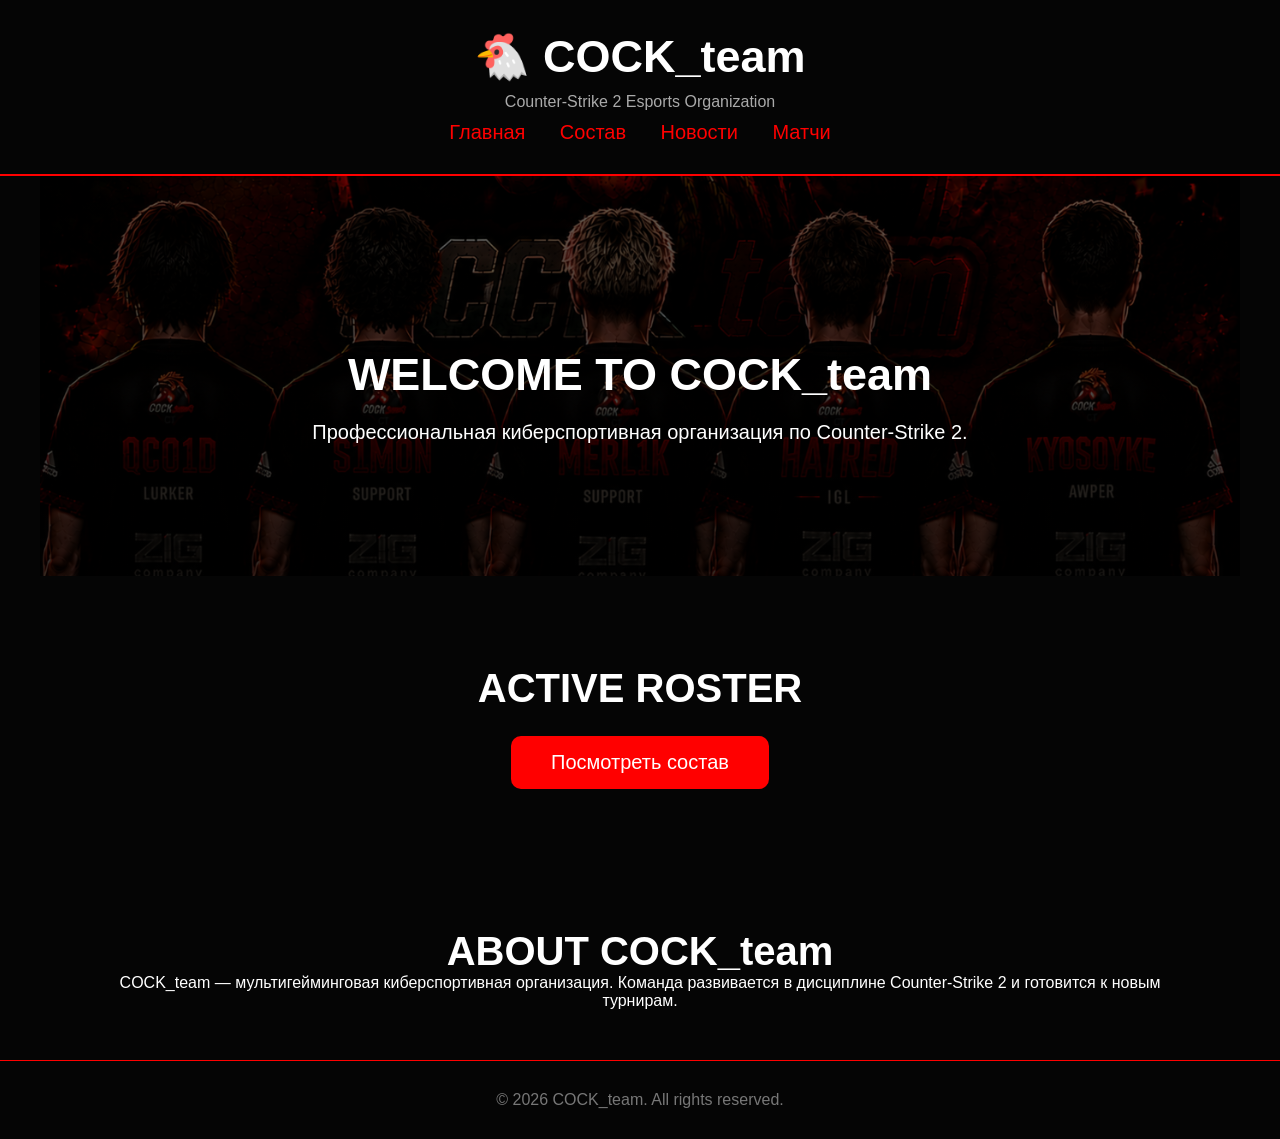
<file: index.html>
<!DOCTYPE html>
<html lang="ru">

<head>
<meta charset="UTF-8">
<meta name="viewport" content="width=device-width, initial-scale=1.0">

<title>COCK_team | Official</title>

<link rel="stylesheet" href="css/style.css">

</head>


<body>


<header>

<h1>🐔 COCK_team</h1>

<p>Counter-Strike 2 Esports Organization</p>


<nav>

<a href="index.html">Главная</a>
<a href="roster.html">Состав</a>
<a href="news.html">Новости</a>
<a href="matches.html">Матчи</a>

</nav>

</header>



<main>


<section class="hero">

<h2>WELCOME TO COCK_team</h2>

<p>
Профессиональная киберспортивная организация по Counter-Strike 2.
</p>

</section>



<section class="team">

<h2>ACTIVE ROSTER</h2>

<a class="button" href="roster.html">
Посмотреть состав
</a>


</section>



<section class="about">

<h2>ABOUT COCK_team</h2>

<p>
COCK_team — мультигейминговая киберспортивная организация.
Команда развивается в дисциплине Counter-Strike 2
и готовится к новым турнирам.
</p>


</section>



</main>



<footer>

© 2026 COCK_team. All rights reserved.

</footer>


</body>
</html>
</file>
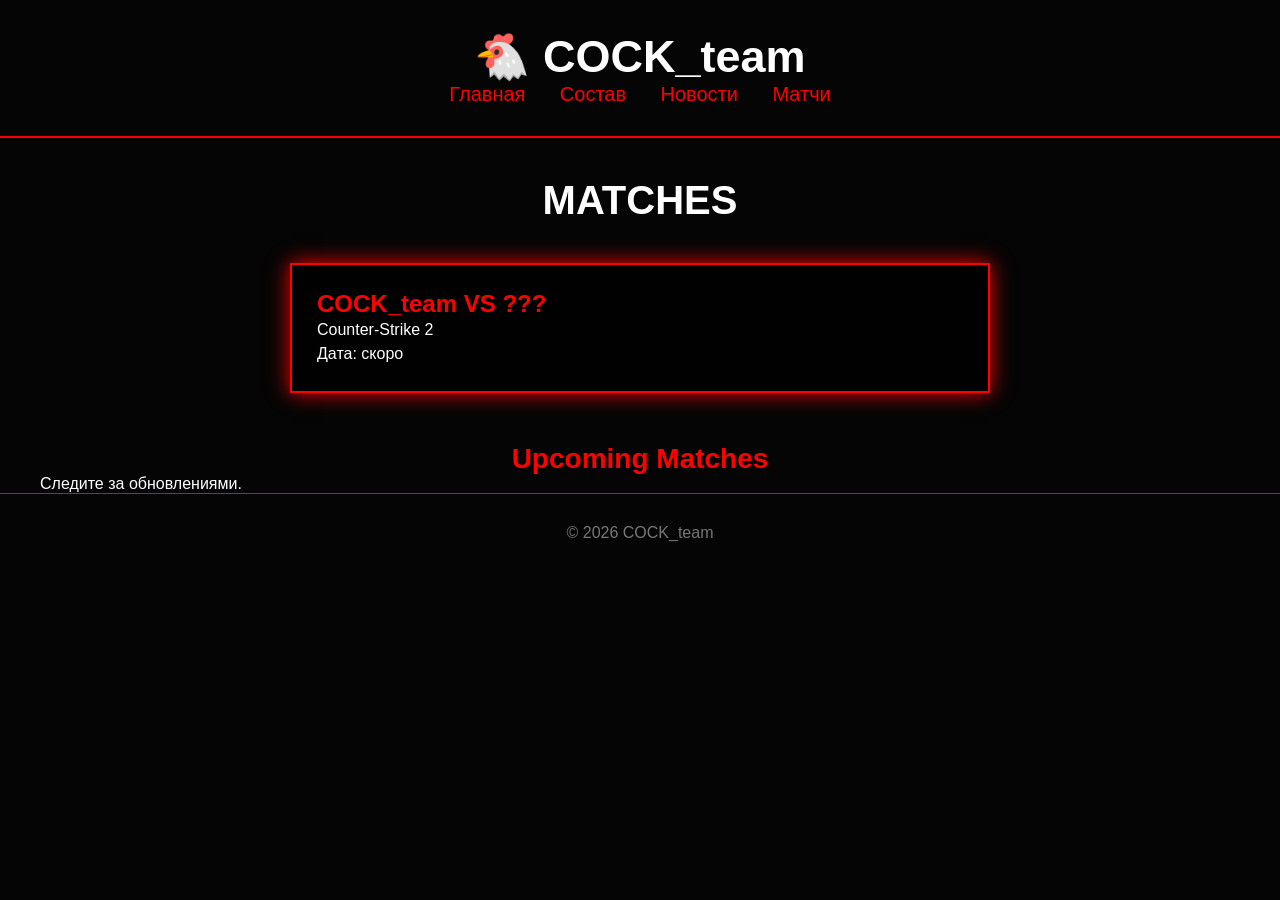
<file: matches.html>
<!DOCTYPE html>
<html lang="ru">

<head>


<meta charset="UTF-8">
<meta name="viewport" content="width=device-width, initial-scale=1.0">


<title>COCK_team | Matches</title>


<link rel="stylesheet" href="css/style.css">


</head>



<body>



<header>


<h1>🐔 COCK_team</h1>



<nav>

<a href="index.html">Главная</a>
<a href="roster.html">Состав</a>
<a href="news.html">Новости</a>
<a href="matches.html">Матчи</a>

</nav>


</header>





<main>


<h2>MATCHES</h2>




<div class="match-card">


<h3>
COCK_team VS ???
</h3>


<p>
Counter-Strike 2
</p>


<p>
Дата: скоро
</p>


</div>





<h3 class="subtitle">
Upcoming Matches
</h3>



<p>
Следите за обновлениями.
</p>




</main>






<footer>


© 2026 COCK_team


</footer>



</body>


</html>
</file>
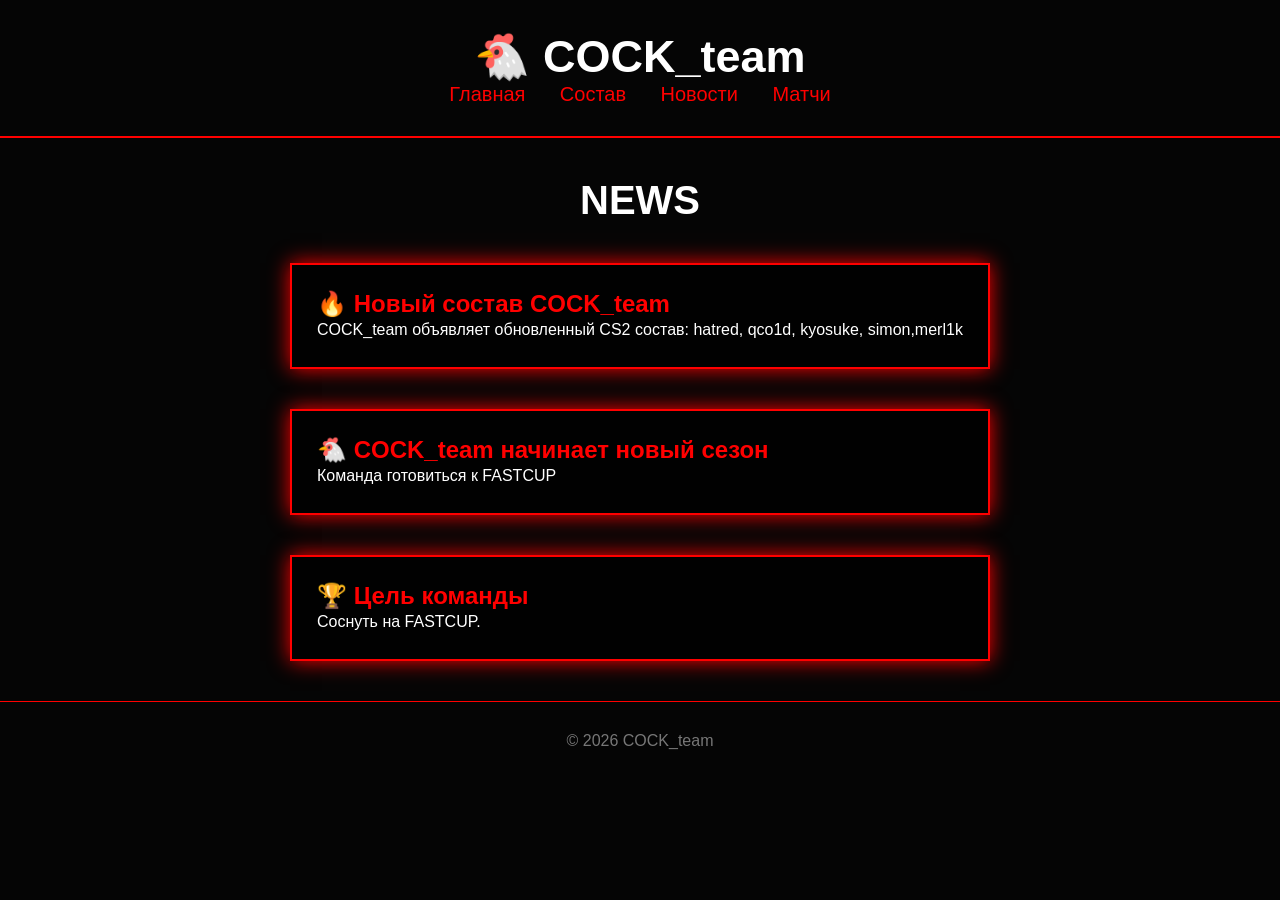
<file: news.html>
<!DOCTYPE html>
<html lang="ru">

<head>

<meta charset="UTF-8">
<meta name="viewport" content="width=device-width, initial-scale=1.0">

<title>COCK_team | News</title>

<link rel="stylesheet" href="css/style.css">

</head>


<body>


<header>

<h1>🐔 COCK_team</h1>


<nav>

<a href="index.html">Главная</a>
<a href="roster.html">Состав</a>
<a href="news.html">Новости</a>
<a href="matches.html">Матчи</a>

</nav>


</header>




<main>


<h2>NEWS</h2>



<div class="news-card">


<h3>🔥 Новый состав COCK_team</h3>


<p>
COCK_team объявляет обновленный CS2 состав:
hatred, qco1d, kyosuke, simon,merl1k
</p>


</div>




<div class="news-card">


<h3>🐔 COCK_team начинает новый сезон</h3>


<p>
Команда готовиться к FASTCUP
</p>


</div>




<div class="news-card">


<h3>🏆 Цель команды</h3>


<p>
Соснуть на FASTCUP.
</p>


</div>



</main>





<footer>

© 2026 COCK_team

</footer>



</body>

</html>
</file>
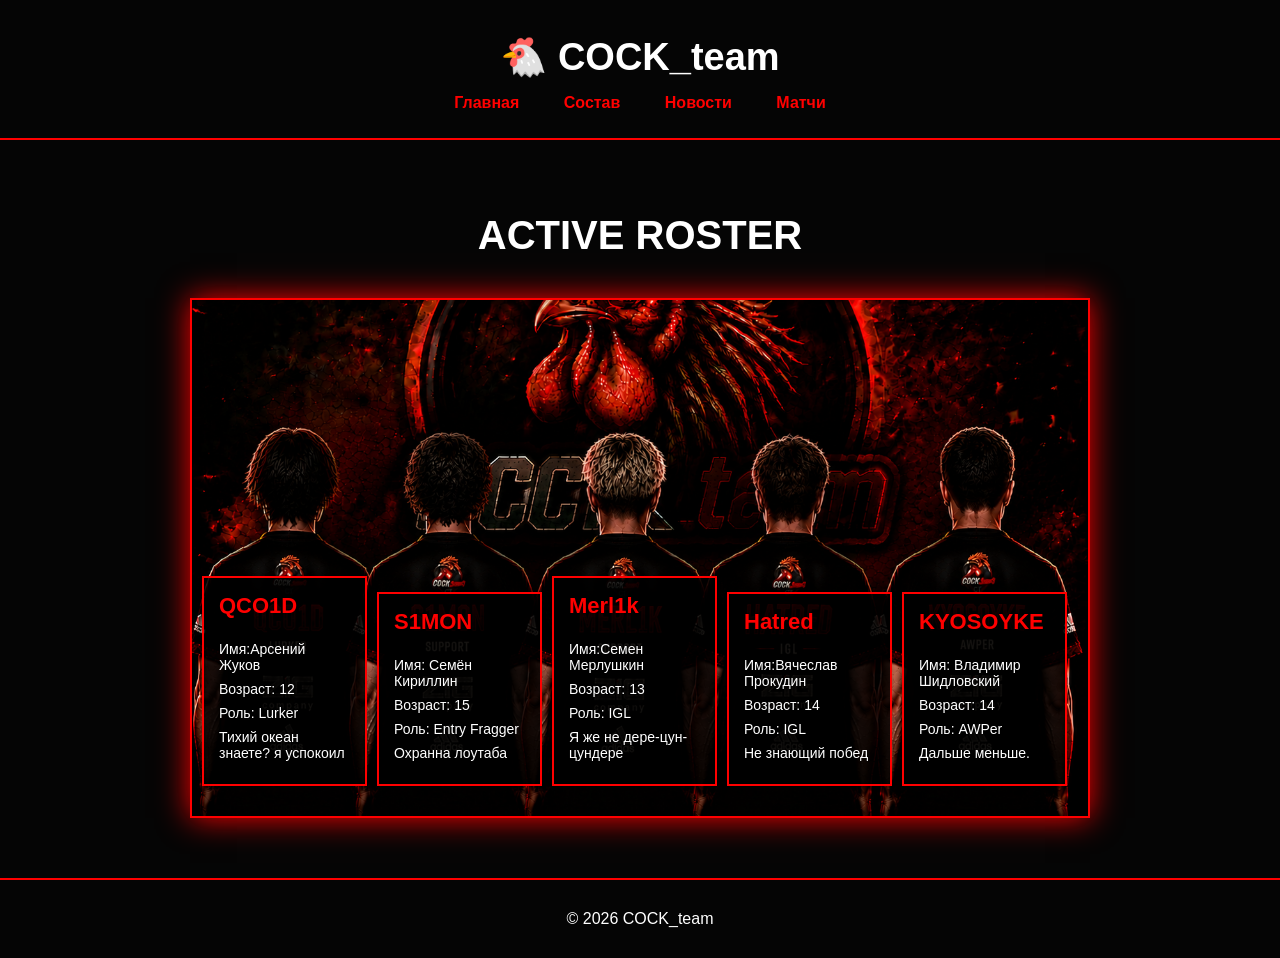
<file: roster.html>
<!DOCTYPE html>
<html lang="ru">

<head>

<meta charset="UTF-8">
<meta name="viewport" content="width=device-width, initial-scale=1.0">

<title>COCK_team | Roster</title>

<link rel="stylesheet" href="css/roster.css">

</head>


<body>


<header>

<h1>🐔 COCK_team</h1>


<nav>

<a href="index.html">Главная</a>
<a href="roster.html">Состав</a>
<a href="news.html">Новости</a>
<a href="matches.html">Матчи</a>

</nav>


</header>



<main>


<h2>ACTIVE ROSTER</h2>



<div class="roster">


<img class="team-img" src="images/roster.png" alt="COCK_team roster">



<div class="player p1">


<h3>QCO1D</h3>

<p>Имя:Арсений Жуков</p>

<p>Возраст: 12</p>


<p>Роль: Lurker</p>


<p>
Тихий океан знаете? я успокоил
</p>


</div>





<div class="player p2">


<h3>S1MON</h3>

<p>Имя: Семён Кириллин</p>

<p>Возраст: 15</p>



<p>Роль: Entry Fragger</p>


<p>
Охранна лоутаба
</p>


</div>






<div class="player p3">


<h3>Merl1k</h3>

<p>Имя:Семен Мерлушкин</p>

<p>Возраст: 13</p>



<p>Роль: IGL</p>


<p>
Я же не дере-цун-цундере
</p>


</div>







<div class="player p4">


<h3>Hatred</h3>

<p>Имя:Вячеслав Прокудин </p>

<p>Возраст: 14 </p>

<p>Роль: IGL </p>


<p>
Не знающий побед
</p>


</div>


<div class="player p5">

<h3>KYOSOYKE</h3>

<p>Имя: Владимир Шидловский</p>

<p>Возраст: 14</p>

<p>Роль: AWPer </p>

<p>
Дальше меньше.
</p>

</div>




</main>





<footer>

© 2026 COCK_team

</footer>





<script>


const cards = document.querySelectorAll(".player");



// стартовое появление

window.addEventListener("load",()=>{


cards.forEach(card=>{

card.classList.add("show");

});



// через 2.5 секунды убрать

setTimeout(()=>{


cards.forEach(card=>{


card.classList.remove("show");

card.classList.add("hidden");


});


},2500);



});





// наведение


cards.forEach(card=>{


card.addEventListener("mouseenter",()=>{


cards.forEach(c=>{


c.classList.remove("hovered");


});


card.classList.add("hovered");


});




card.addEventListener("mouseleave",()=>{


card.classList.remove("hovered");


});



});



</script>



</body>

</html>
</file>
<file: css/style.css>
*{
margin:0;
padding:0;
box-sizing:border-box;
font-family:Arial, sans-serif;
}


body{

background:#050505;
color:white;

}


header{

padding:30px;
text-align:center;

border-bottom:2px solid red;

}


header h1{

font-size:45px;
color:white;

}


header p{

color:#aaa;
margin:10px;

}



nav a{

color:red;
text-decoration:none;
margin:15px;
font-size:20px;

}


nav a:hover{

color:white;

}



main{

max-width:1200px;
margin:auto;

}



.hero{

height:400px;

display:flex;
flex-direction:column;
justify-content:center;
align-items:center;


background:
linear-gradient(
rgba(0,0,0,.6),
rgba(0,0,0,.8)
),
url("../images/roster.png");


background-size:cover;
background-position:center;


}



.hero h2{

font-size:45px;

}


.hero p{

font-size:20px;
margin-top:20px;

}




.team,
.about{

padding:50px;
text-align:center;

}



.button{

display:inline-block;

margin-top:25px;

padding:15px 40px;

background:red;

color:white;

text-decoration:none;

border-radius:10px;

font-size:20px;

}


.button:hover{

background:white;
color:red;

}



footer{

text-align:center;

padding:30px;

border-top:1px solid red;

color:#777;

}
/* NEWS + MATCHES */

h2{

text-align:center;
font-size:40px;
margin-top:40px;

}



.news-card,
.match-card{


width:700px;

margin:40px auto;

padding:25px;


background:rgba(0,0,0,0.8);


border:2px solid red;


box-shadow:
0 0 20px red;


transition:.3s;


}



.news-card:hover,
.match-card:hover{


transform:scale(1.03);


box-shadow:
0 0 40px red;


}



.news-card h3,
.match-card h3{


color:red;

font-size:24px;


}



.news-card p,
.match-card p{


color:white;

font-size:16px;

line-height:1.5;


}



.subtitle{


text-align:center;

color:red;

font-size:28px;

margin-top:50px;


}
</file>
<file: css/roster.css>
*{

box-sizing:border-box;

}



body{

margin:0;

background:#050505;

color:white;

font-family:Arial,sans-serif;

}




header{

height:140px;

border-bottom:2px solid red;

text-align:center;

padding-top:35px;

}



header h1{

margin:0;

font-size:38px;

}



nav{

margin-top:15px;

}



nav a{

color:red;

text-decoration:none;

margin:20px;

font-weight:bold;

}





main{

text-align:center;

padding-top:40px;

}





h2{

font-size:40px;

}




.roster{


position:relative;

width:900px;

height:520px;

margin:40px auto;

border:2px solid red;

box-shadow:0 0 30px red;

overflow:hidden;


}





.team-img{


width:100%;

height:100%;

object-fit:cover;


}




.player{


position:absolute;


width:165px;


background:rgba(0,0,0,0.85);


border:2px solid red;


padding:15px;


text-align:left;


opacity:0;


transform:translateY(60px);


transition:

opacity .6s ease,

transform .6s ease,

box-shadow .3s ease;


}




.player h3{


color:red;

font-size:22px;

margin-top:0;


}




.player p{


font-size:14px;

margin:8px 0;


}





/* расположение игроков */


.p1{

left:10px;

bottom:30px;

}

.p2{

left:185px;

bottom:30px;

}

.p3{

left:360px;

bottom:30px;

}

.p4{

left:535px;

bottom:30px;

}

.p5{

left:710px;

bottom:30px;

}





/* появление */


.player.show{


opacity:1;

transform:translateY(0);


}





/* скрытое состояние */


.player.hidden{


opacity:0;

transform:translateY(40px);


}




/* наведение */


.player.hovered{


opacity:1;


transform:

translateY(0)

scale(1.08);


box-shadow:0 0 30px red;


}




footer{


border-top:2px solid red;


text-align:center;


padding:30px;


margin-top:60px;


}
</file>
